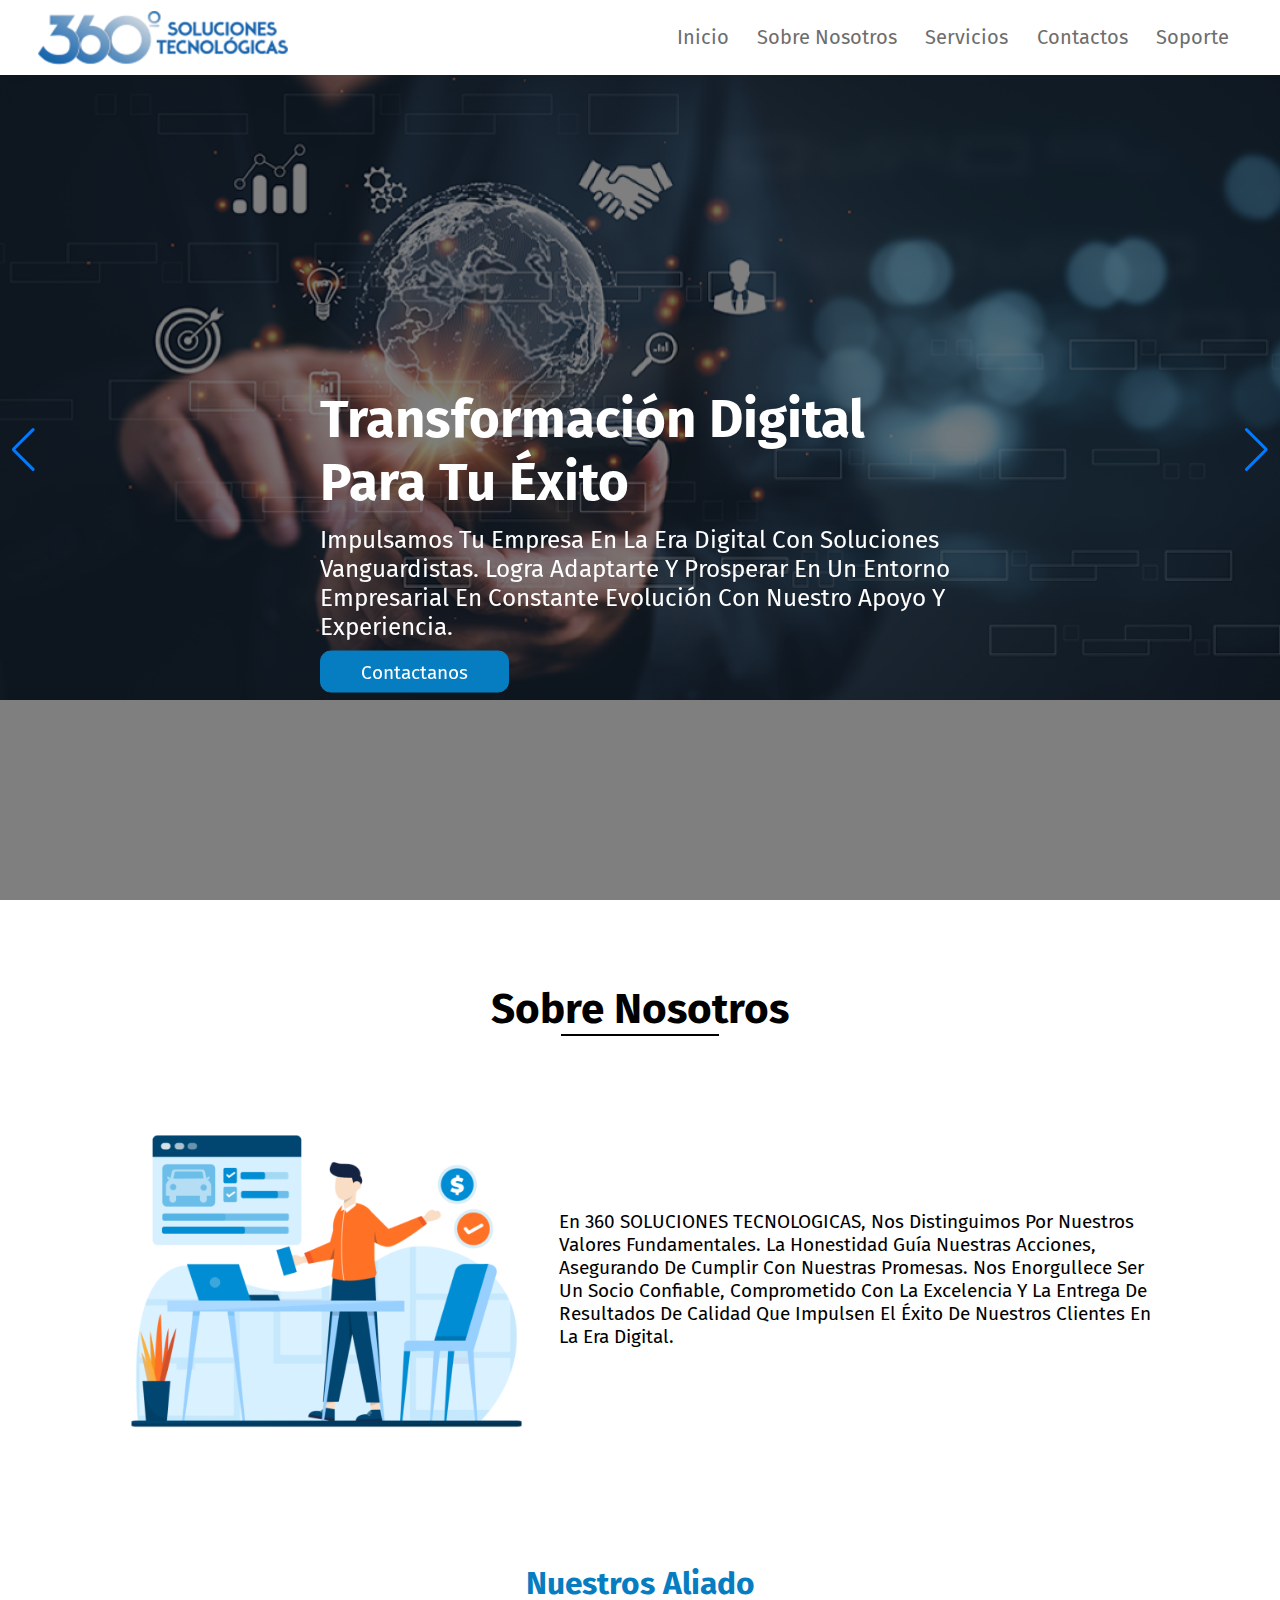
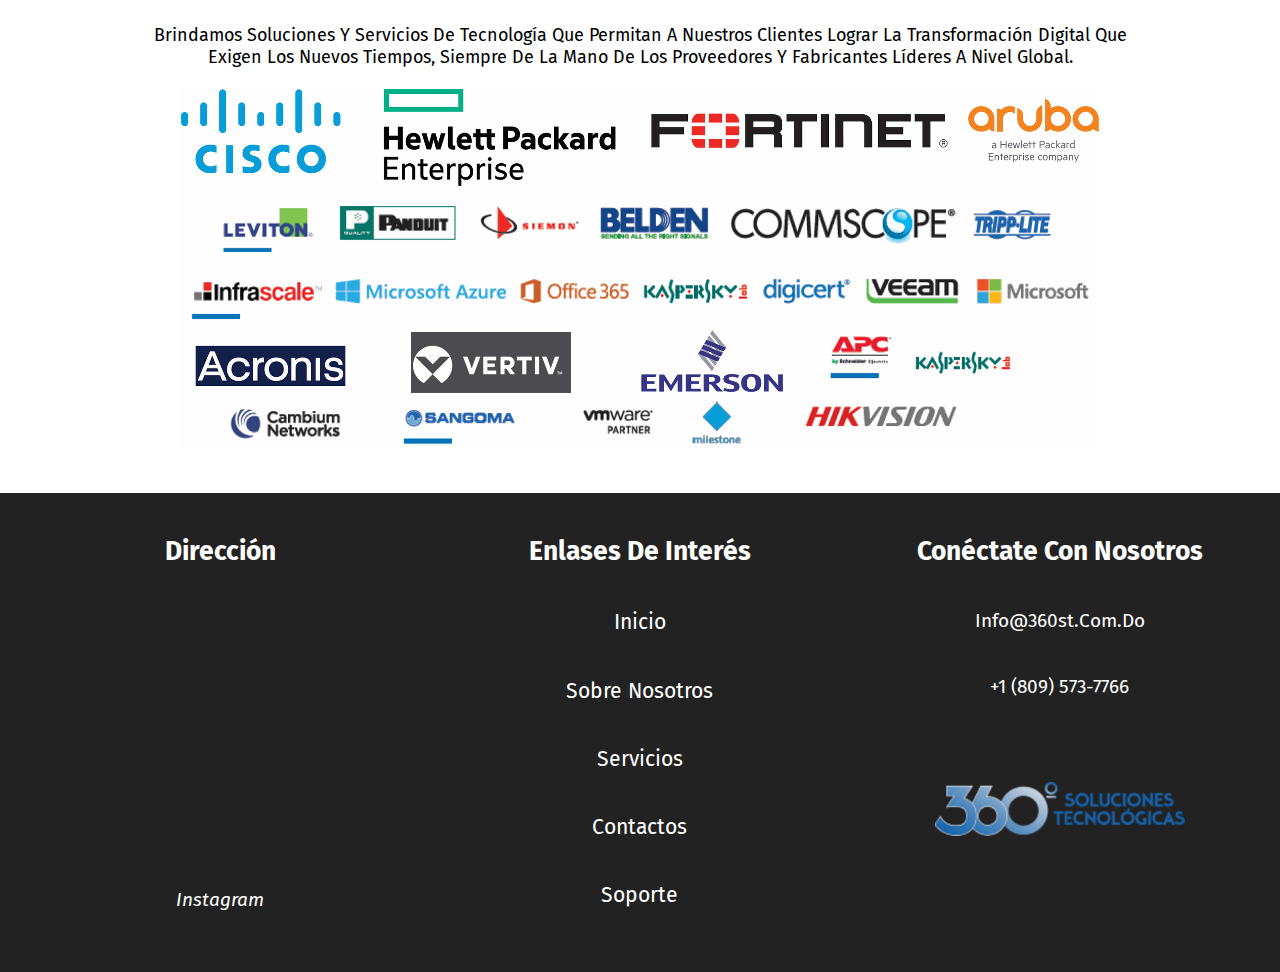
<file: index.html>
<html lang="es">
  <head>
    <meta charset="UTF-8" />
    <meta http-equiv="X-UA-Compatible" content="IE=edge" />
    <meta name="viewport" content="width=device-width, initial-scale=1.0" />
    <!-- swipper cdn  -->
    <link rel="stylesheet" href="/css/swiper-bundle.min.css" />
    <link rel="stylesheet" href="/css/style.css" />
    <title>360 Soluciones Tecnologicas</title>
  </head>

  <body>
    <!-- header  -->
    <header class="header">
      <div class="logo">
        <a href="index.html"><img src="/img/360-ST.png" alt="Logo" /></a>
      </div>

      <nav class="navbar">
        <a href="index.html">Inicio</a>
        <a href="Sobre-nosotros.html">Sobre Nosotros</a>
        <a href="Servicios.html">Servicios</a>
        <a href="Contactos.html">Contactos</a>
        <a href="Solicitud-ticket.html">Soporte</a>
      </nav>
      <i class="fa-solid fa-bars"></i>
    </header>
    <!-- /header  -->
    <div class="home" id="home">
      <div class="swiper home-slid">
        <div class="swiper-wrapper">
          <div class="swiper-slide box">
            <div class="image">
              <img src="img/transformacion-digital(carrusel).png" alt="image" />
            </div>
            <div class="content">
              <h3>Transformación Digital para tu Éxito</h3>
              <p>
                Impulsamos tu empresa en la era digital con soluciones
                vanguardistas. Logra adaptarte y prosperar en un entorno
                empresarial en constante evolución con nuestro apoyo y
                experiencia.
              </p>
              <a href="Contactos.html" class="btn">Contactanos</a>
            </div>
          </div>

          <div class="swiper-slide box">
            <div class="image">
              <img src="img/servicios-TI.png" alt="image" />
            </div>
            <div class="content">
              <h3>Servicio de TI administrativo</h3>
              <p>
                Confia en nosotros para administrar y mantener tus sistemas de
                TI de manera eficiente. Obtén soporte experto, monitoreo
                proactivo y soluciones escalables que impulsen la productividad
                y el crecimento de tu empresa.
              </p>
              <a href="Contactos.html" class="btn">Contactanos</a>
            </div>
          </div>

          <div class="swiper-slide box">
            <div class="image">
              <img src="img/seguridad-informatica.jpg" alt="image" />
            </div>
            <div class="content">
              <h3>Seguridad de la imformatica</h3>
              <p>Proteje tu acitvos más valiosos.</p>
              <p>
                Confia en nuestra experiencia en seguridad para mantener la
                integridad, confidencialidad y disponibilidad de tu información,
                brindandote tranquilidad y protección en un mundo digital cada
                vez más desafiante.
              </p>
              <a href="Contactos.html" class="btn">Contactanos</a>
            </div>
          </div>
        </div>
        <div class="swiper-button-next"></div>
        <div class="swiper-button-prev"></div>
      </div>
    </div>
    <!-- /home  -->
    <!-- about  -->
    <section class="about" id="about">
      <div class="heading">
        <h2>Sobre Nosotros</h2>
        <div></div>
      </div>

      <div class="box">
        <div class="image">
          <img src="img/Sobre-Nosotros.png" alt="image" />
        </div>
        <div class="content">
          <p>
            En 360 SOLUCIONES TECNOLOGICAS, nos distinguimos por nuestros
            valores fundamentales. La honestidad guía nuestras acciones,
            asegurando de cumplir con nuestras promesas. Nos enorgullece ser un
            socio confiable, comprometido con la excelencia y la entrega de
            resultados de calidad que impulsen el éxito de nuestros clientes en
            la era digital.
          </p>
        </div>
      </div>
    </section>
    <!-- /about  -->

    <section id="aliados">
      <div class="titulo">
        <h2>Nuestros Aliado</h2>
      </div>
      <div class="content">
        <div class="content-text">
          <p>
            Brindamos soluciones y servicios de tecnología que permitan a
            nuestros clientes lograr la transformación digital que exigen los
            nuevos tiempos, siempre de la mano de los proveedores y fabricantes
            líderes a nivel global.
          </p>
        </div>
        <div class="content-img">
          <img src="img/Logos-Consolidados.png" alt="" />
        </div>
      </div>
    </section>
    <!--footer-->
    <footer class="footer">
      <div class="content">
        <h3>Dirección</h3>
        <iframe
          src="https://www.google.com/maps/embed?pb=!1m18!1m12!1m3!1d3767.019911333972!2d-70.53853892605052!3d19.23796398200025!2m3!1f0!2f0!3f0!3m2!1i1024!2i768!4f13.1!3m3!1m2!1s0x8eb02d75fb904775%3A0x5e6071e739fb395e!2s360%20SOLUCIONES%20TECNOLOGICAS%20(%20Oficina%20Comercial%20)!5e0!3m2!1ses!2sdo!4v1707436963566!5m2!1ses!2sdo"
          width="400"
          height="300"
          style="border: 0"
          allowfullscreen=""
          loading="lazy"
          referrerpolicy="no-referrer-when-downgrade"
        ></iframe>
        <div class="shar">
          <i class="fa-brands fa-instagram">Instagram</i>
        </div>
      </div>

      <div class="link">
        <h3>Enlases de Interés</h3>
        <a href="index.html"> Inicio</a>
        <a href="Sobre-nosotros.html">Sobre Nosotros</a>
        <a href="Servicios.html">Servicios</a>
        <a href="Contactos.html">Contactos</a>
        <a href="Solicitud-ticket.html">Soporte</a>
      </div>

      <div class="Ournews">
        <h3>Conéctate con nosotros</h3>
        <p>info@360st.com.do</p>
        <p>+1 (809) 573-7766</p>
        <a href="#"><img src="/img/360-ST.png" alt="" /></a>
      </div>
    </footer>
    <!-- /footer  -->
    <script src="js/script.js"></script>
  </body>
</html>
</file>
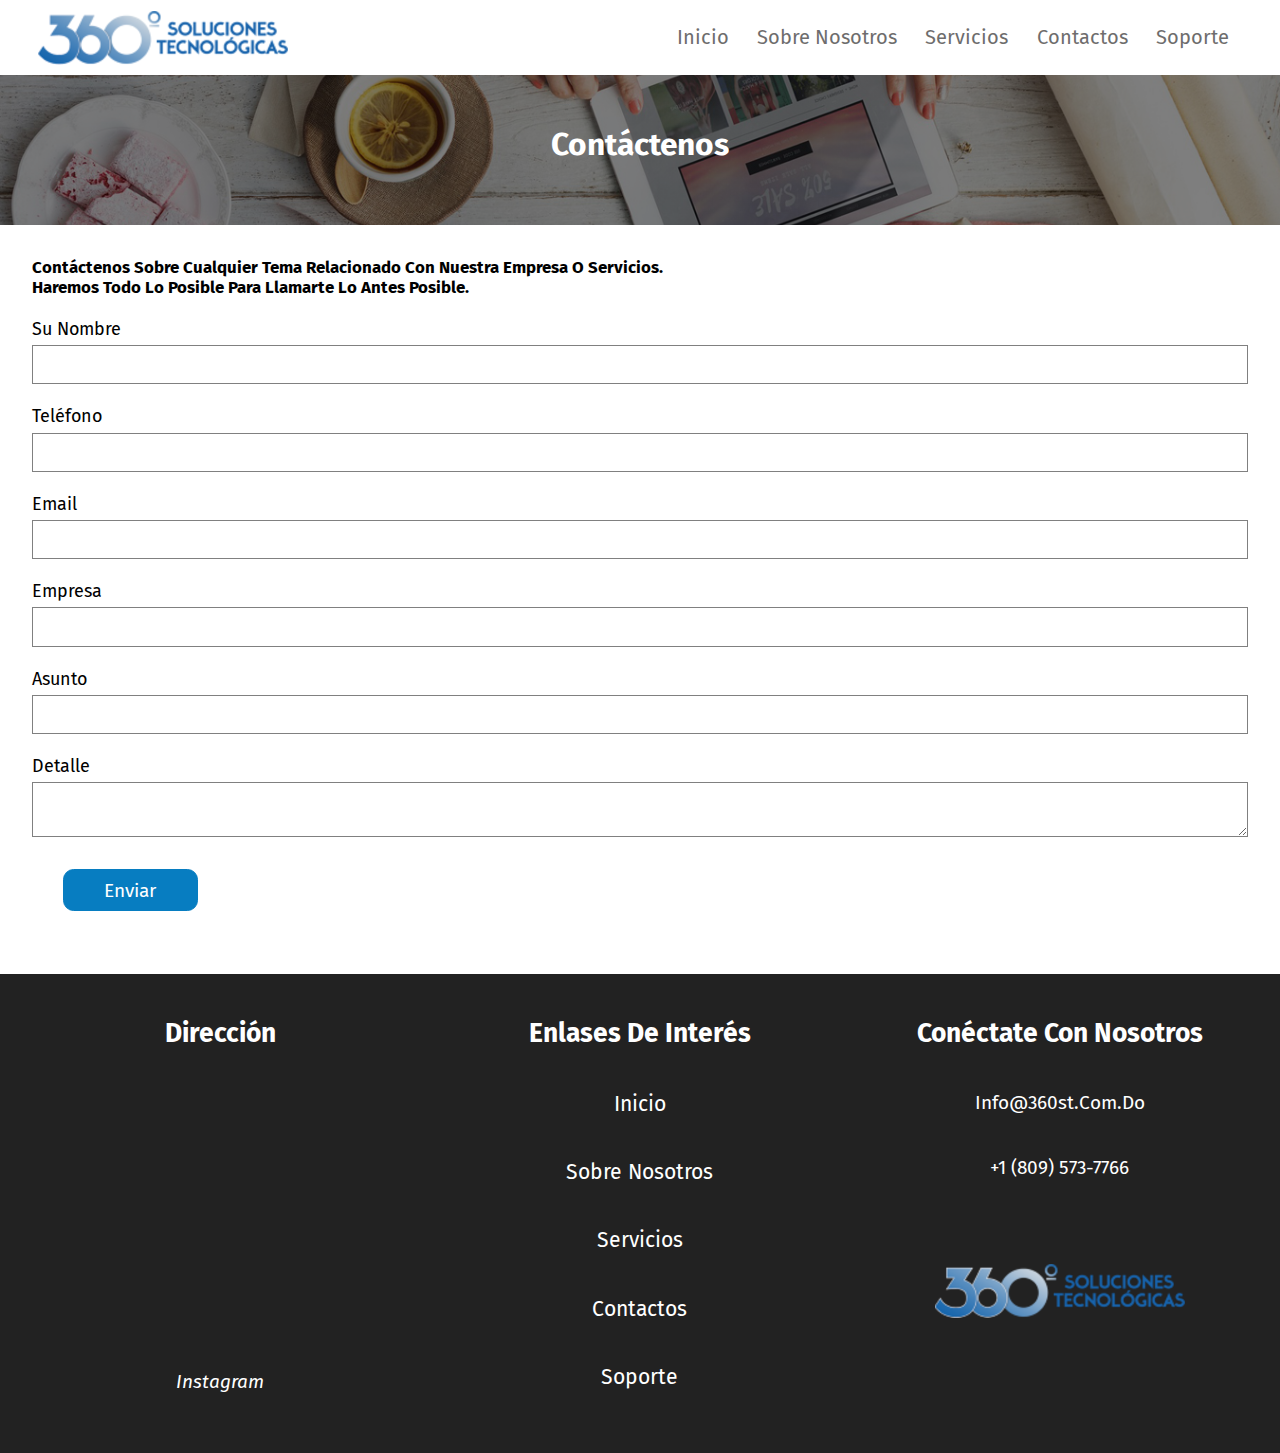
<file: Contactos.html>
<html lang="es">
  <head>
    <meta charset="UTF-8" />
    <meta http-equiv="X-UA-Compatible" content="IE=edge" />
    <meta name="viewport" content="width=device-width, initial-scale=1.0" />
    
    
    <link rel="stylesheet" href="css/Style-contacto.css">
    <title>360 Soluciones Tecnologicas</title>
  </head>
  <body>
    <!-- header  -->
    <header class="header">
      <div class="logo">
        <a href="index.html"><img src="/img/360-ST.png" alt="Logo" /></a>
      </div>

      <nav class="navbar">
        <a href="index.html">Inicio</a>
        <a href="Sobre-nosotros.html">Sobre Nosotros</a>
        <a href="Servicios.html">Servicios</a>
        <a href="Contactos.html">Contactos</a>
        <a href="Solicitud-ticket.html">Soporte</a>
      </nav>
      <i class="fa-solid fa-bars"></i>
    </header>
    <!-- /header  -->
    <section id="hero">
      <h1>Contáctenos</h1>
  </section>
<!--Formulario-->
<div class="Contenedor">
    <form action="https://formsubmit.co/eliezerp.garcia2006@gmail.com" method="POST" method="post" class="form">
      <p><Strong>Contáctenos sobre cualquier tema relacionado con nuestra empresa o servicios.
        Haremos todo lo posible para llamarte lo antes posible.</Strong></p>
        <label for="company">Su Nombre</label>
        <input type="text" name="company" class="input" />
        
        <label> Teléfono</label>
        <input type="tel" name="phone" class="input" required />
        
      <label for="email">Email</label>
      <input type="email" name="email" class="input" required />
      
      <label for="name">Empresa</label>
      <input type="text" name="name" class="input" required />
      
      <label for="subject">Asunto</label>
      <input type="text" name="subject" class="input" required />

      <label for="description">Detalle</label>
      <textarea class="input"></textarea>
      
      <input type="submit" value="Enviar" />
    </form>
  </div>
  
    <!--/Formulario-->
     <!--footer-->
     <footer class="footer">
        <div class="content">
          <h3>Dirección</h3>
          <iframe src="https://www.google.com/maps/embed?pb=!1m18!1m12!1m3!1d3767.019911333972!2d-70.53853892605052!3d19.23796398200025!2m3!1f0!2f0!3f0!3m2!1i1024!2i768!4f13.1!3m3!1m2!1s0x8eb02d75fb904775%3A0x5e6071e739fb395e!2s360%20SOLUCIONES%20TECNOLOGICAS%20(%20Oficina%20Comercial%20)!5e0!3m2!1ses!2sdo!4v1707436963566!5m2!1ses!2sdo" width="400" height="300" style="border:0;" allowfullscreen="" loading="lazy" referrerpolicy="no-referrer-when-downgrade"></iframe>
          <div class="shar">
            <i class="fa-brands fa-instagram">Instagram</i>
        </div>
        </div>

  
        <div class="link">
            <h3>Enlases de Interés</h3>
            <a href="index.html">  Inicio</a>
            <a href="#about">Sobre Nosotros</a>
            <a href="Servicios.html">Servicios</a>
            <a href="Contactos.html">Contactos</a>
            <a href="Solicitud-ticket.html">Soporte</a>
        </div>
  
        <div class="Ournews">
            <h3>Conéctate con nosotros</h3>
            <p>info@360st.com.do</p>
            <p>+1 (809) 573-7766</p>
            <a href="#"><img src="/img/360-ST.png" alt="" /></a>
    </footer>
    <!-- /footer  -->
    <script src="js/script.js"></script>
  </body>
</html>
</file>
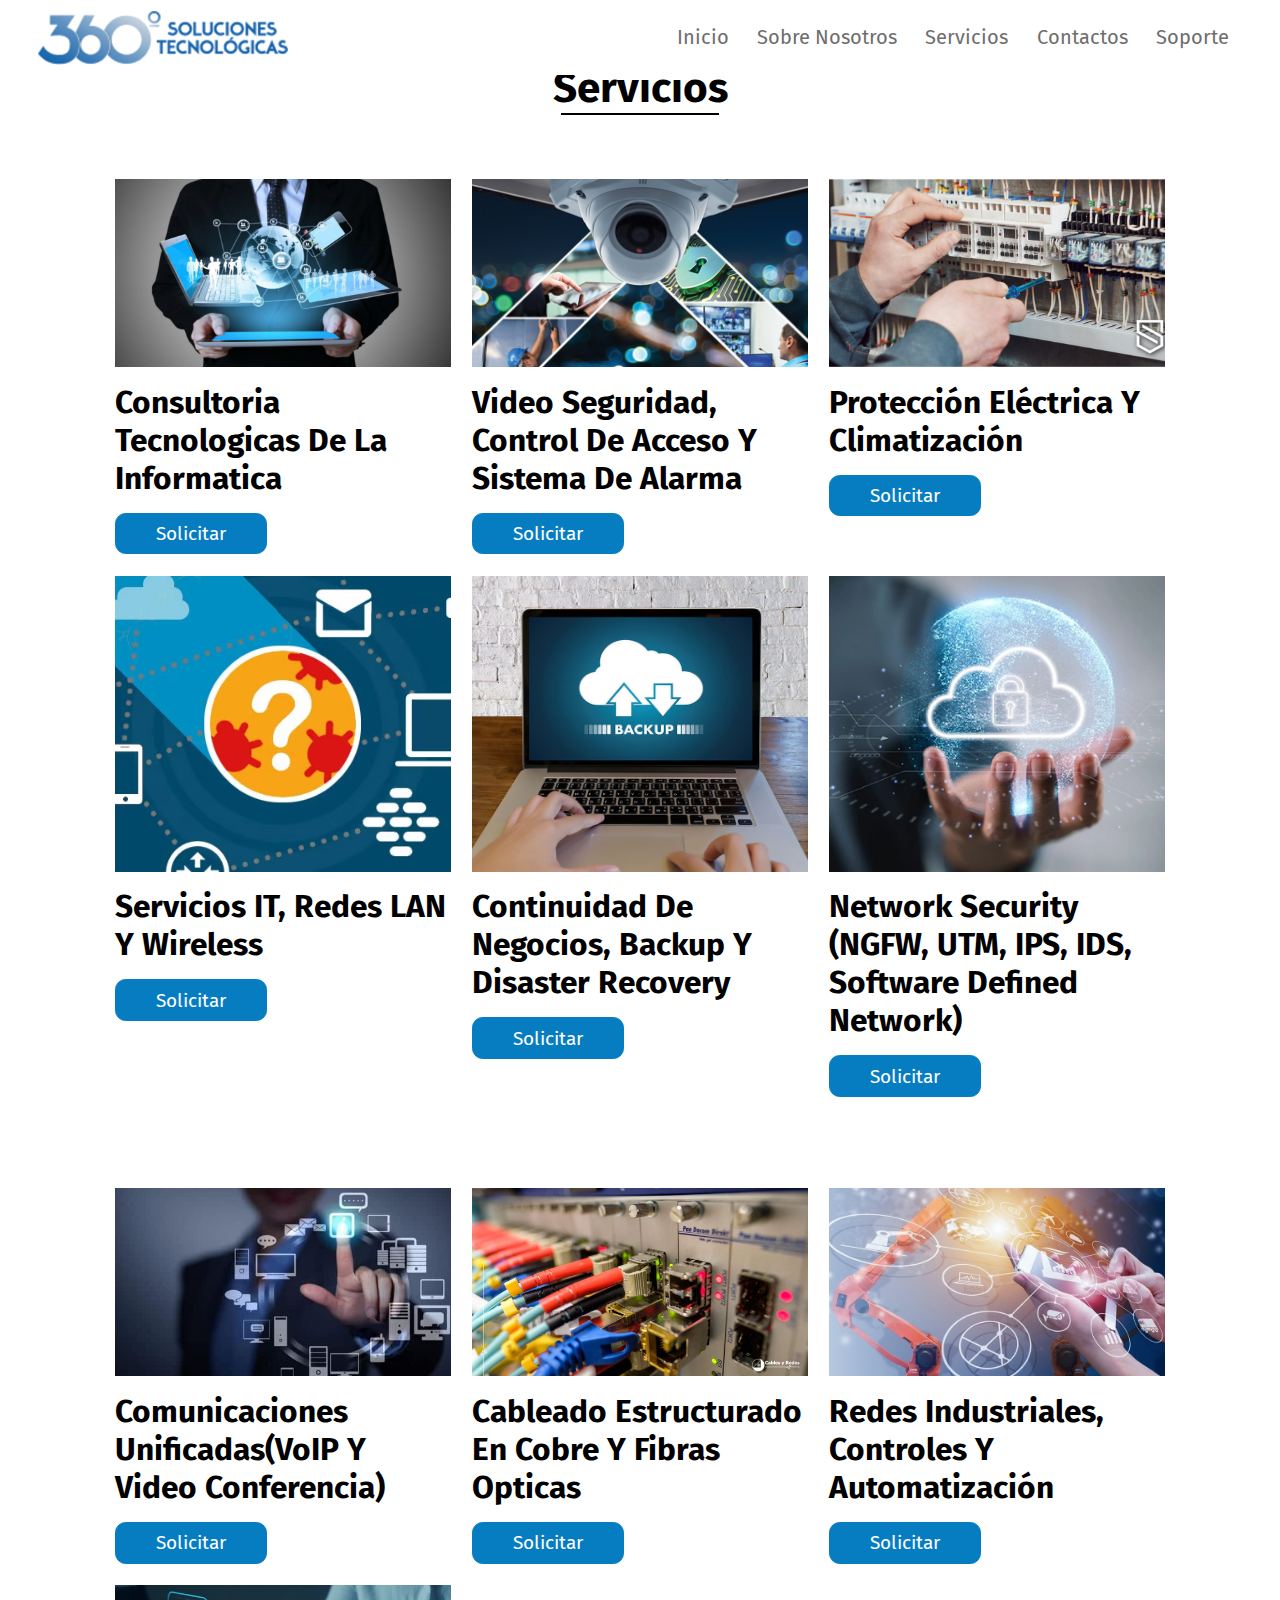
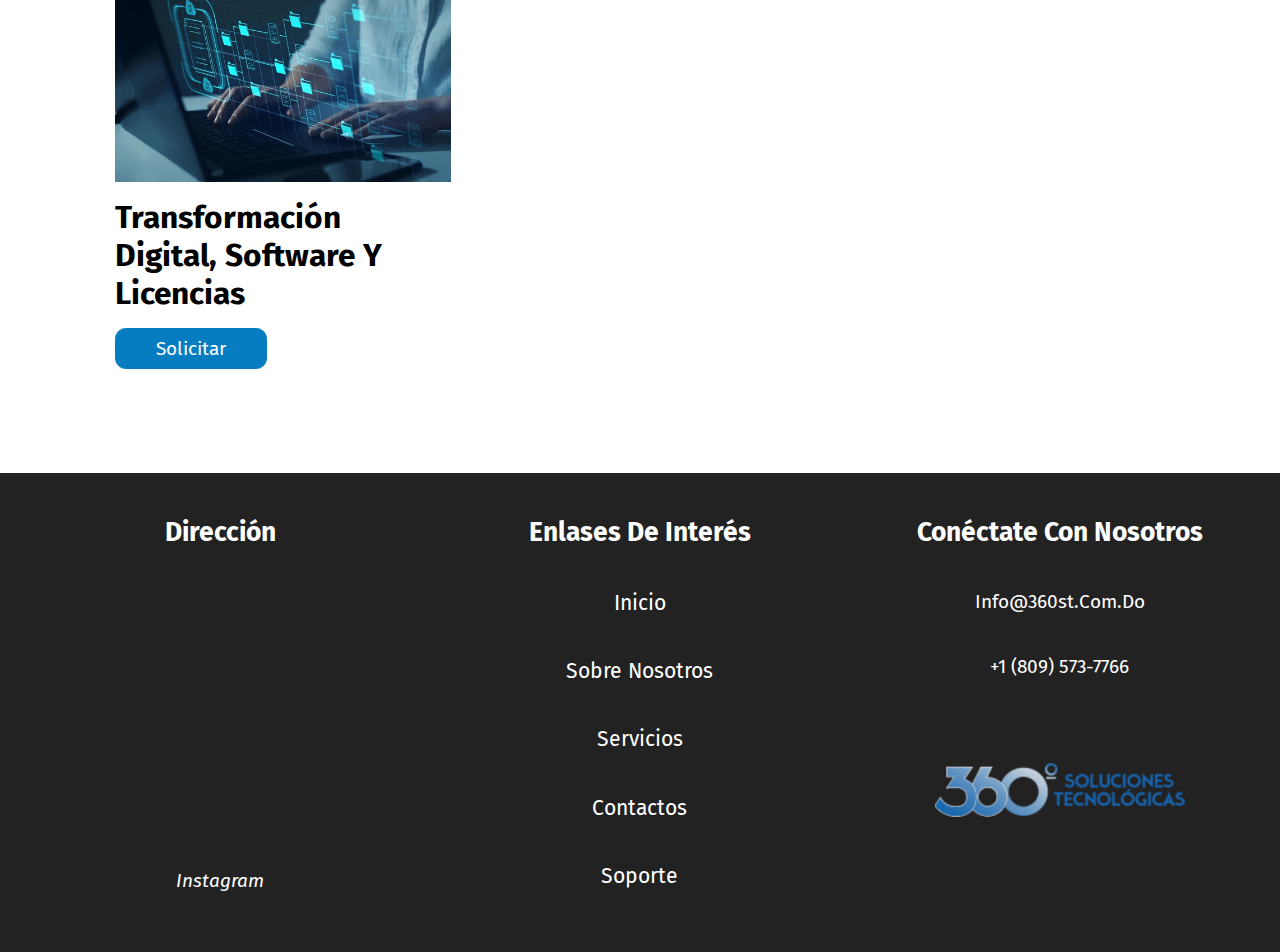
<file: Servicios.html>
<html lang="es">
  <head>
    <meta charset="UTF-8" />
    <meta http-equiv="X-UA-Compatible" content="IE=edge" />
    <meta name="viewport" content="width=device-width, initial-scale=1.0" />
   
    <link rel="stylesheet" href="/css/style.css" />
    <title>360 Soluciones Tecnologicas</title>
  </head>

  <body>
    <!-- header  -->
    <header class="header">
      <div class="logo">
        <a href="index.html"><img src="/img/360-ST.png" alt="Logo" /></a>
      </div>

      <nav class="navbar">
        <a href="index.html">Inicio</a>
        <a href="Sobre-nosotros.html">Sobre Nosotros</a>
        <a href="Servicios.html">Servicios</a>
        <a href="Contactos.html">Contactos</a>
        <a href="Solicitud-ticket.html">Soporte</a>
      </nav>
      <i class="fa-solid fa-bars"></i>
    </header>
    <!-- /header  -->

    <!-- .blog  -->
    <section class="blog" id="blog">
      <div class="heading">
        <h2>Servicios</h2>
        <div></div>
      </div>
      <div class="row">
        <div class="box">
          <img src="img/1.jpg" alt="image" />
          <h3>Consultoria tecnologicas de la informatica</h3>
          <a href="Solicitud-servicio.html" class="btn">Solicitar</a>
        </div>

        <div class="box">
          <img src="img/2.jpg" alt="image" />
          <h3>Video seguridad, control de acceso y sistema de alarma
          </h3>
          <a href="Solicitud-servicio.html" class="btn">Solicitar</a>
        </div>

        <div class="box">
          <img src="img/3.png" alt="image" />
          <h3> Protección eléctrica y climatización</h3>
          <a href="Solicitud-servicio.html" class="btn">Solicitar</a>
        </div>

        <div class="box">
          <img src="img/4.avif" alt="image" />
          <h3>  Servicios IT, redes LAN y wireless
          </h3>
          <a href="Solicitud-servicio.html" class="btn">Solicitar</a>
        </div>
    
    <div class="box">
      <img src="img/5.jpg" alt="image" />
      <h3> Continuidad de negocios, Backup y Disaster Recovery</h3>
      <a href="Solicitud-servicio.html" class="btn">Solicitar</a>
    </div>
  
  <div class="box">
    <img src="img/6.webp" alt="image" />
    <h3> Network security (NGFW, UTM, IPS, IDS, Software defined network)</h3>
    <a href="Solicitud-servicio.html" class="btn">Solicitar</a>
  </div>

<div class="box">
  <img src="img/7.jpg" alt="image" />
  <h3> Comunicaciones unificadas(VoIP y Video conferencia)</h3>
  <a href="Solicitud-servicio.html" class="btn">Solicitar</a>
</div>

<div class="box">
  <img src="img/8.jpg" alt="image" />
  <h3> Cableado  estructurado en cobre y fibras opticas</h3>
  <a href="Solicitud-servicio.html" class="btn">Solicitar</a>
</div>

<div class="box">
  <img src="img/9.jpg" alt="image" />
  <h3> Redes industriales, controles  y automatización</h3>
  <a href="Solicitud-servicio.html" class="btn">Solicitar</a>
</div>

<div class="box">
  <img src="img/10.webp" alt="image" />
  <h3>Transformación digital, Software y Licencias</h3>
  <a href="Solicitud-servicio.html" class="btn">Solicitar</a>
</div>


</div>
</section>
    <!-- blog  -->
    <!--footer-->
    <footer class="footer">
        <div class="content">
          <h3>Dirección</h3>
          <iframe src="https://www.google.com/maps/embed?pb=!1m18!1m12!1m3!1d3767.019911333972!2d-70.53853892605052!3d19.23796398200025!2m3!1f0!2f0!3f0!3m2!1i1024!2i768!4f13.1!3m3!1m2!1s0x8eb02d75fb904775%3A0x5e6071e739fb395e!2s360%20SOLUCIONES%20TECNOLOGICAS%20(%20Oficina%20Comercial%20)!5e0!3m2!1ses!2sdo!4v1707436963566!5m2!1ses!2sdo" width="400" height="300" style="border:0;" allowfullscreen="" loading="lazy" referrerpolicy="no-referrer-when-downgrade"></iframe>
          <div class="shar">
            <i class="fa-brands fa-instagram">Instagram</i>
        </div>
        </div>
        
  
        <div class="link">
            <h3>Enlases de Interés</h3>
            <a href="index.html">  Inicio</a>
            <a href="Sobre-nosotros">Sobre Nosotros</a>
            <a href="Servicios.html">Servicios</a>
            <a href="Contactos.html">Contactos</a>
            <a href="Solicitud-ticket.html">Soporte</a>
        </div>
  
        <div class="Ournews">
            <h3>Conéctate con nosotros</h3>
            <p>info@360st.com.do</p>
            <p>+1 (809) 573-7766</p>
            <a href="#"><img src="/img/360-ST.png" alt="" /></a>
    </footer>
    <!-- /footer  -->
    <!-- script js -->
    <script src="js/script.js"></script>

  </body>
</html>
</file>
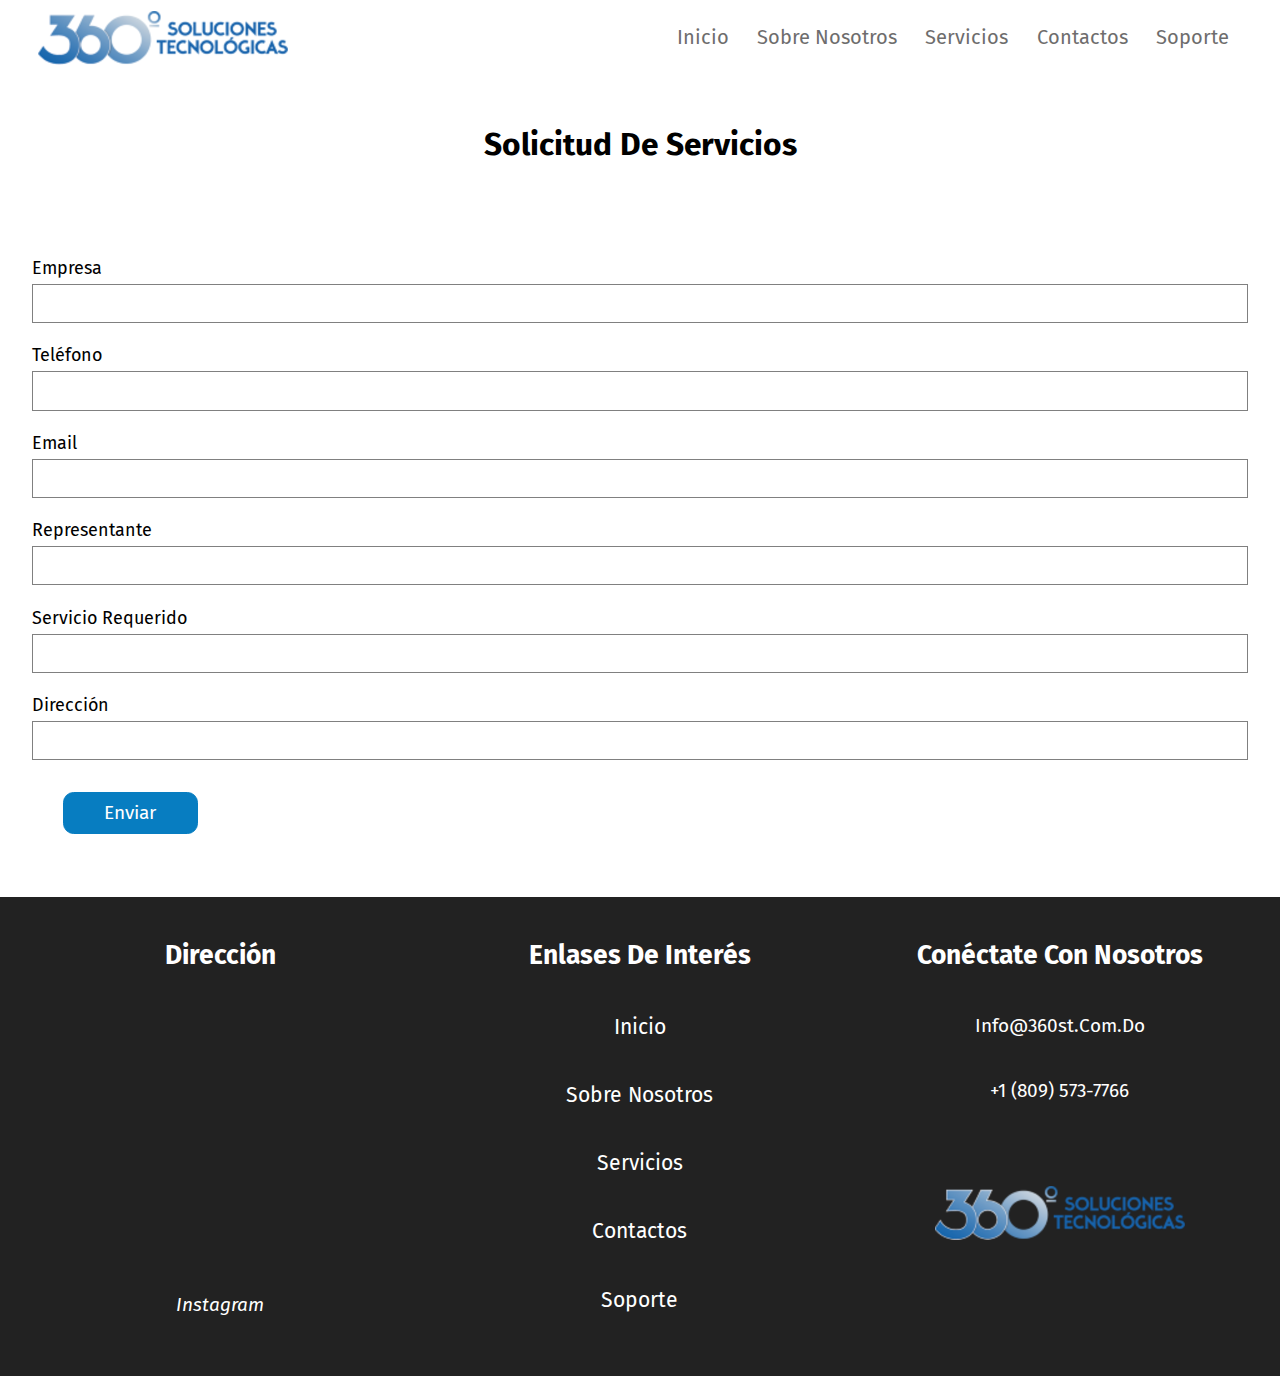
<file: Solicitud-servicio.html>
<html lang="es">
  <head>
    <meta charset="UTF-8" />
    <meta http-equiv="X-UA-Compatible" content="IE=edge" />
    <meta name="viewport" content="width=device-width, initial-scale=1.0" />
    
    <link rel="stylesheet" href="css/style.css">
    <title>360 Soluciones Tecnologicas</title>
  </head>
  <body>
    <!-- header  -->
    <header class="header">
      <div class="logo">
        <a href="index.html"><img src="/img/360-ST.png" alt="Logo" /></a>
      </div>

      <nav class="navbar">
        <a href="index.html">Inicio</a>
        <a href="Sobre-nosotros.html">Sobre Nosotros</a>
        <a href="Servicios.html">Servicios</a>
        <a href="Contactos.html">Contactos</a>
        <a href="Solicitud-ticket.html">Soporte</a>
      </nav>
      <i class="fa-solid fa-bars"></i>
    </header>
    <!-- /header  -->
    <section id="hero">
      <h1>Solicitud de servicios</h1>
  </section>
     
<!--Formulario-->

    <form action="https://formsubmit.co/eliezerp.garcia2006@gmail.com" method="POST" method="post" class="form">
        <label for="company">Empresa</label>
        <input type="text" name="company" class="input" />
        
        <label> Teléfono</label>
        <input type="tel" name="phone" class="input" required />
        
      <label for="email">Email</label>
      <input type="email" name="email" class="input" required />
      
      <label for="name">Representante</label>
      <input type="text" name="name" class="input" required />
      
      <label for="subject">Servicio requerido</label>
      <input type="text" name="subject" class="input" required />

      <label for="description">Dirección</label>
      <input type="text" name="subject" class="input" required />
      
      <input type="submit" value="Enviar" />
    </form>
  
    <!--/Formulario-->
     <!--footer-->
     <footer class="footer">
        <div class="content">
          <h3>Dirección</h3>
          <iframe src="https://www.google.com/maps/embed?pb=!1m18!1m12!1m3!1d3767.019911333972!2d-70.53853892605052!3d19.23796398200025!2m3!1f0!2f0!3f0!3m2!1i1024!2i768!4f13.1!3m3!1m2!1s0x8eb02d75fb904775%3A0x5e6071e739fb395e!2s360%20SOLUCIONES%20TECNOLOGICAS%20(%20Oficina%20Comercial%20)!5e0!3m2!1ses!2sdo!4v1707436963566!5m2!1ses!2sdo" width="400" height="300" style="border:0;" allowfullscreen="" loading="lazy" referrerpolicy="no-referrer-when-downgrade"></iframe>
          <div class="shar">
            <i class="fa-brands fa-instagram">Instagram</i>
        </div>
        </div>

  
        <div class="link">
            <h3>Enlases de Interés</h3>
            <a href="index.html">  Inicio</a>
            <a href="#about">Sobre Nosotros</a>
            <a href="Servicios.html">Servicios</a>
            <a href="Contactos.html">Contactos</a>
            <a href="Solicitud-ticket.html">Soporte</a>
        </div>
  
        <div class="Ournews">
            <h3>Conéctate con nosotros</h3>
            <p>info@360st.com.do</p>
            <p>+1 (809) 573-7766</p>
            <a href="#"><img src="/img/360-ST.png" alt="" /></a>
    </footer>
    <!-- /footer  -->
    <script src="js/script.js"></script>
  </body>
</html>
</file>
<file: css/style.css>
@import url("https://fonts.googleapis.com/css2?family=Fira+Sans:wght@300&display=swap");

* {
  margin: 0;
  padding: 0;
  box-sizing: border-box;
  outline: none;
  border: none;
  text-decoration: none;
  text-transform: capitalize;
  transition: all 0.2s linear;
  font-family: "Fira Sans", sans-serif;
}
html {
  scroll-behavior: smooth;
  scroll-padding-top: 0.5rem;
  font-size: 66%;
}

header {
  position: fixed;
  top: 0;
  right: 0;
  left: 0;
  display: flex;
  align-items: center;
  justify-content: space-between;
  padding: 1rem 3%;
  background: white;
  z-index: 1001;
}

header .navbar a {
  margin: 0 0.8rem;
  font-size: 1.9rem;
  color: rgb(110, 109, 109);
  padding: 0.4rem;
}
header .logo:hover,
header .navbar a:hover,
header .fa-bars:hover {
  color: rgb(7, 125, 193);
}
header .fa-bars {
  font-size: 2.6rem;
  color: black;
  cursor: pointer;
  display: none;
}

.btn {
  display: inline-block;
  padding: 0.8rem 3.8rem;
  font-size: 1.8rem;
  border: 0.1rem solid rgb(7, 125, 193);
  outline: 0;
  background: rgb(7, 125, 193);
  border-radius: 1rem;
  cursor: pointer;
  text-align: center;
  color: white;
}

.btn:hover {
  background: none;
  color: rgb(7, 125, 193);
}
section {
  padding: 3rem 9%;
}
.about .heading{
  margin-top: 5rem;
}

.blog .heading{
  margin-bottom: 5rem;
}
.home .home-slid .box {
  position: relative;
  width: 100%;
  height: 100vh;
}
.home .home-slid .box::before {
  content: "";
  background: rgba(0, 0, 0, 0.5);
  position: absolute;
  bottom: 0;
  top: 0;
  left: 0;
  right: 0;
}
.home .home-slid .box .content {
  position: absolute;
  top: 60%;
  left: 50%;
  transform: translate(-50%, -50%);
  color: white;
  justify-content: space-between;
}
.home .home-slid .box .content h3 {
  font-size: 5rem;
  font-weight: bolder;
}
.home .home-slid .box .content p {
  font-size: 2.3rem;
  margin: 1rem 0;
}

.about {
  background: white;
}
.about .box {
  display: flex;
  align-items: center;
  justify-content: space-between;
  gap: 2rem;
  margin-top: 1rem;
}
.about .box .image img {
  width: 40rem;
  height: 100%;
  object-fit: cover;
}
.about .box .content h3 {
  color: black;
  font-size: 2.6rem;
}
.about .box .content p {
  color: black;
  font-size: 1.8rem;
  margin: 2rem 0;
}
.about .box .content div {
  color: black;
  font-size: 1.7rem;
}

#main-nosotros {
  display: flex;
  justify-content: center;
  align-items: flex-start;
  flex-wrap: wrap;
  padding: 20px;
}

.EjesTrans {
  position: flex;
  overflow: hidden;
  width: 330px;
  margin: 20px;
  padding: 20px;
  height: 550px;
  border: 1px solid #000000;
  color: black;
  background-color: white;
  text-align: right;
  flex-direction: initial;
  justify-content: justify;
}

#main-nosotros .EjesTrans p {
  font-size: 1.5rem;
}
h2 {
  font-size: 4rem;
}

.disc1 {
  margin: 20px;
  font-size: 1.5rem;
  list-style: none;
  text-align: left;
}

#aliados {
  margin: 1rem;
}

#aliados .titulo h2 {
  font-size: 3rem;
  text-align: center;
  color: rgb(7, 125, 193);
}

#aliados .content .content-text {
  font-size: 1.7rem;
  text-align: center;
  margin: 2rem;
}

#aliados .content-img{
  margin: 0 5rem;
}
.heading {
  margin: 3rem;
  font-size: 3rem;
  text-align: center;
  color: black;
}
.heading div {
  display: inline-block;
  border-bottom: 0.2rem solid black;
  width: 15rem;
}
.heading div:hover {
  width: 40rem;
}

.blog .row {
  display: grid;
  grid-template-columns: repeat(auto-fit, minmax(25%, 1fr));
  gap: 2rem;
  margin: 6rem 0;
}
.blog .row img {
  width: 100%;
  height: 50%;
  object-fit: cover;
}
.blog .row h3 {
  color: var(--th-color);
  font-size: 3rem;
  margin: 1.5rem 0;
}
.blog .row p {
  color: var(--th-color);
  font-size: 1.9rem;
  margin: 1rem 0;
}

#hero {
  display: flex;
  align-items: center;
  justify-content: center;
  text-align: center;
  flex-direction: column;
  height: 25vh;
  background-repeat: no-repeat;
  background-size: cover;
  background-position: center center;
}

#hero h1 {
  margin-top: 6rem;
  font-size: 3rem;
}

form {
  margin: 3rem;
}
form p {
  font-size: 1.6rem;
}
label {
  display: block;
  margin-top: 2rem;
}
.input {
  border: 0.1rem solid rgb(128, 128, 128);
}

label {
  font-size: 1.7rem;
}

input[type="text"],
input[type="tel"],
input[type="email"],
textarea {
  width: 100%;
  padding: 1rem;
  margin-top: 0.5rem;
}

select {
  width: 100%;
  padding: 1rem;
  margin-top: 0.5rem;
}

input[type="file"] {
  width: 100%;
  padding: 1rem;
  margin-top: 0.5rem;
}

input[type="submit"] {
  padding: 0.8rem 3.8rem;
  margin: 3rem;
  font-size: 1.8rem;
  border: 0.1rem solid rgb(7, 125, 193);
  outline: 0;
  background: rgb(7, 125, 193);
  border-radius: 1rem;
  cursor: pointer;
  text-align: center;
  color: white;
}

input[type="submit"]:hover {
  background-color: rgb(7, 125, 193);
}

.footer {
  background: #222;
  display: grid;
  grid-template-columns: repeat(auto-fit, minmax(20%, 1fr));
  gap: 2rem;
  text-align: center;
  padding: 2rem;
}
footer {
  margin-top: 4rem 0;
}
.footer h3 {
  font-size: 2.5rem;
  margin: 2rem 0;
  color: white;
}
.footer p {
  font-size: 1.8rem;
  margin: 4rem 0;
  color: white;
}
.footer i {
  font-size: 1.8rem;
  margin: 1rem 0.5rem;
  color: white;
}
.footer i:hover,
.footer a:hover {
  color: rgb(7, 125, 193);
}
.footer a {
  display: block;
  font-size: 2rem;
  margin: 4rem;
  color: white;
}
.footer .Ournews img {
  margin-top: 4rem;
}
</file>
<file: css/Style-contacto.css>
@import url("https://fonts.googleapis.com/css2?family=Fira+Sans:wght@300&display=swap");

* {
  margin: 0;
  padding: 0;
  box-sizing: border-box;
  outline: none;
  border: none;
  text-decoration: none;
  text-transform: capitalize;
  transition: all 0.2s linear;
  font-family: "Fira Sans", sans-serif;
}
html {
  scroll-behavior: smooth;
  scroll-padding-top: 0.5rem;
  font-size: 66%;
}

header {
  position: fixed;
  top: 0;
  right: 0;
  left: 0;
  display: flex;
  align-items: center;
  justify-content: space-between;
  padding: 1rem 3%;
  background: white;
  z-index: 1001;
}

header .navbar a {
  margin: 0 0.8rem;
  font-size: 1.9rem;
  color: rgb(110, 109, 109);
  padding: 0.4rem;
}
header .logo:hover,
header .navbar a:hover,
header .fa-bars:hover {
  color: rgb(7, 125, 193);
}
header .fa-bars {
  font-size: 2.6rem;
  color: black;
  cursor: pointer;
  display: none;
}

#hero {
  display: flex;
  align-items: center;
  justify-content: center;
  text-align: center;
  flex-direction: column;
  height: 25vh;
  background-image: linear-gradient(
      0deg,
      rgba(0, 0, 0, 0.5),
      rgba(0, 0, 0, 0.5)
    ),
    url("/img/hero.jpeg");
  background-repeat: no-repeat;
  background-size: cover;
  background-position: center center;
}

#hero h1 {
  margin-top: 6rem;
  color: white;
  font-size: 3rem;
}

form {
  margin: 3rem;
}
form p {
  font-size: 1.6rem;
  width: 55%;
}
label {
  display: block;
  margin-top: 2rem;
}
.input {
  border: 0.1rem solid rgb(128, 128, 128);
}

label {
  font-size: 1.7rem;
}

input[type="text"],
input[type="tel"],
input[type="email"],
textarea {
  width: 100%;
  padding: 1rem;
  margin-top: 0.5rem;
}

select {
  width: 100%;
  padding: 1rem;
  margin-top: 0.5rem;
}

input[type="submit"] {
  padding: 0.8rem 3.8rem;
  margin: 3rem;
  font-size: 1.8rem;
  border: 0.1rem solid rgb(7, 125, 193);
  outline: 0;
  background: rgb(7, 125, 193);
  border-radius: 1rem;
  cursor: pointer;
  text-align: center;
  color: white;
}

input[type="submit"]:hover {
  background-color: rgb(7, 125, 193);
}

.footer {
  background: #222;
  display: grid;
  grid-template-columns: repeat(auto-fit, minmax(20%, 1fr));
  gap: 2rem;
  text-align: center;
  padding: 2rem;
}
footer {
  margin-top: 4rem 0;
}
.footer h3 {
  font-size: 2.5rem;
  margin: 2rem 0;
  color: white;
}
.footer p {
  font-size: 1.8rem;
  margin: 4rem 0;
  color: white;
}
.footer i {
  font-size: 1.8rem;
  margin: 1rem 0.5rem;
  color: white;
}
.footer i:hover,
.footer a:hover {
  color: rgb(7, 125, 193);
}
.footer a {
  display: block;
  font-size: 2rem;
  margin: 4rem;
  color: white;
}
.footer .Ournews img {
  margin-top: 4rem;
}
</file>
